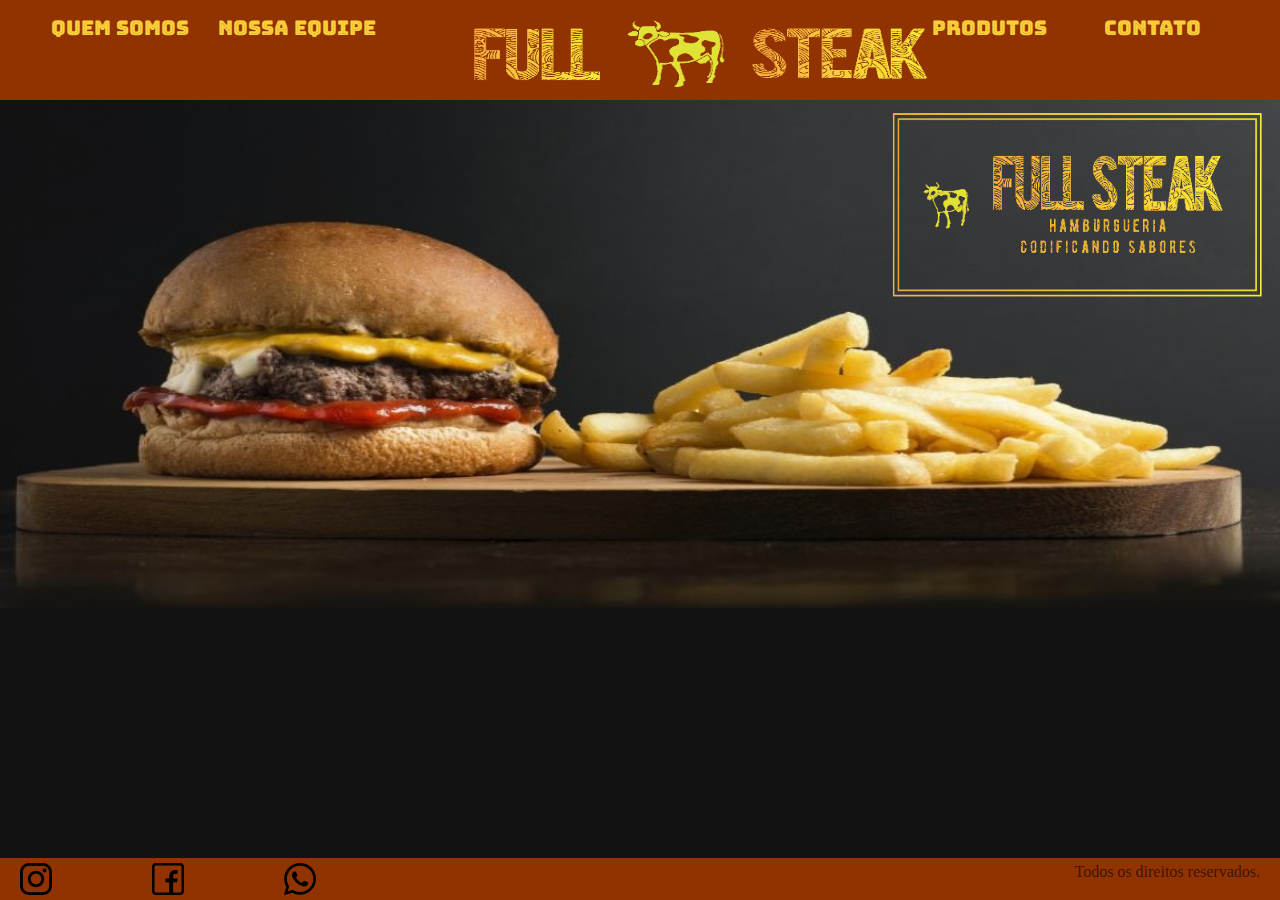
<file: index.html>
<!DOCTYPE html>
<html lang="pt-BR">
  <head>
    <meta charset="UTF-8" />
    <meta http-equiv="X-UA-Compatible" content="IE=edge" />
    <meta name="viewport" content="width=device-width, initial-scale=1.0" />
    <link
      rel="shortcut icon"
      href="./css/imagens/favicon.ico"
      width="32"
      height="32"
      type="image/x-icon"
    />
    <link rel="preconnect" href="https://fonts.googleapis.com" />
    <link rel="preconnect" href="https://fonts.gstatic.com" crossorigin />
    <link
      href="https://fonts.googleapis.com/css2?family=Bungee+Inline&display=swap"
      rel="stylesheet"
    />
    <link rel="stylesheet" href="./css/style.css" />
    <title>FullSteak</title>
  </head>

  <!-- Essa vai ser a página home, página de apresentação da empresa -->

  <body class="inicio">
    <!-- Cabeçalho composto com o logo da empresa e os links que chamam as paginas de quem somos, nossa equipe, produtos e contato. -->
    <header>
      <nav>
        <a id="botoesHeader" href="quemsomos.html">Quem somos</a>
        <a id="botoesHeader" href="equipe.html">Nossa equipe</a>
      </nav>
      <nav>
        <a href="index.html">
          <img
            class="imagemHeader"
            src="./css/imagens/fotocabeça.png"
            alt="fotoLogo"
          />
        </a>
      </nav>

      <nav>
        <a id="botoesHeader" href="produtos.html">Produtos</a>
        <a id="botoesHeader" href="contato.html">Contato</a>
      </nav>
    </header>

    <!-- /na main esta página tem apenas uma foto do logo da empresa. -->
    <main class="mainIndex">
      <h1 class="nomeInvisivel">FullSteak</h1>
      <img class="imagemMain" src="./css/imagens/imgmain.png" alt="FullSteak" />
    </main>

    <!-- Rodape com imagens de paginas de redes sociais -->
    <footer class="rodapeIndex">
      <div class="blocoFooter">
        <img
          class="imagemFooter"
          src="./css/imagens/logotipo-do-instagram.png"
          alt="logoInstagram"
        />
        <img
          class="imagemFooter"
          src="./css/imagens/facebook.png"
          alt="logoFace"
        />
        <img
          class="imagemFooter"
          src="./css/imagens/whatsapp.png"
          alt="logoWhats"
        />
      </div>
      <p>Todos os direitos reservados.</p>
    </footer>
  </body>
</html>
</file>
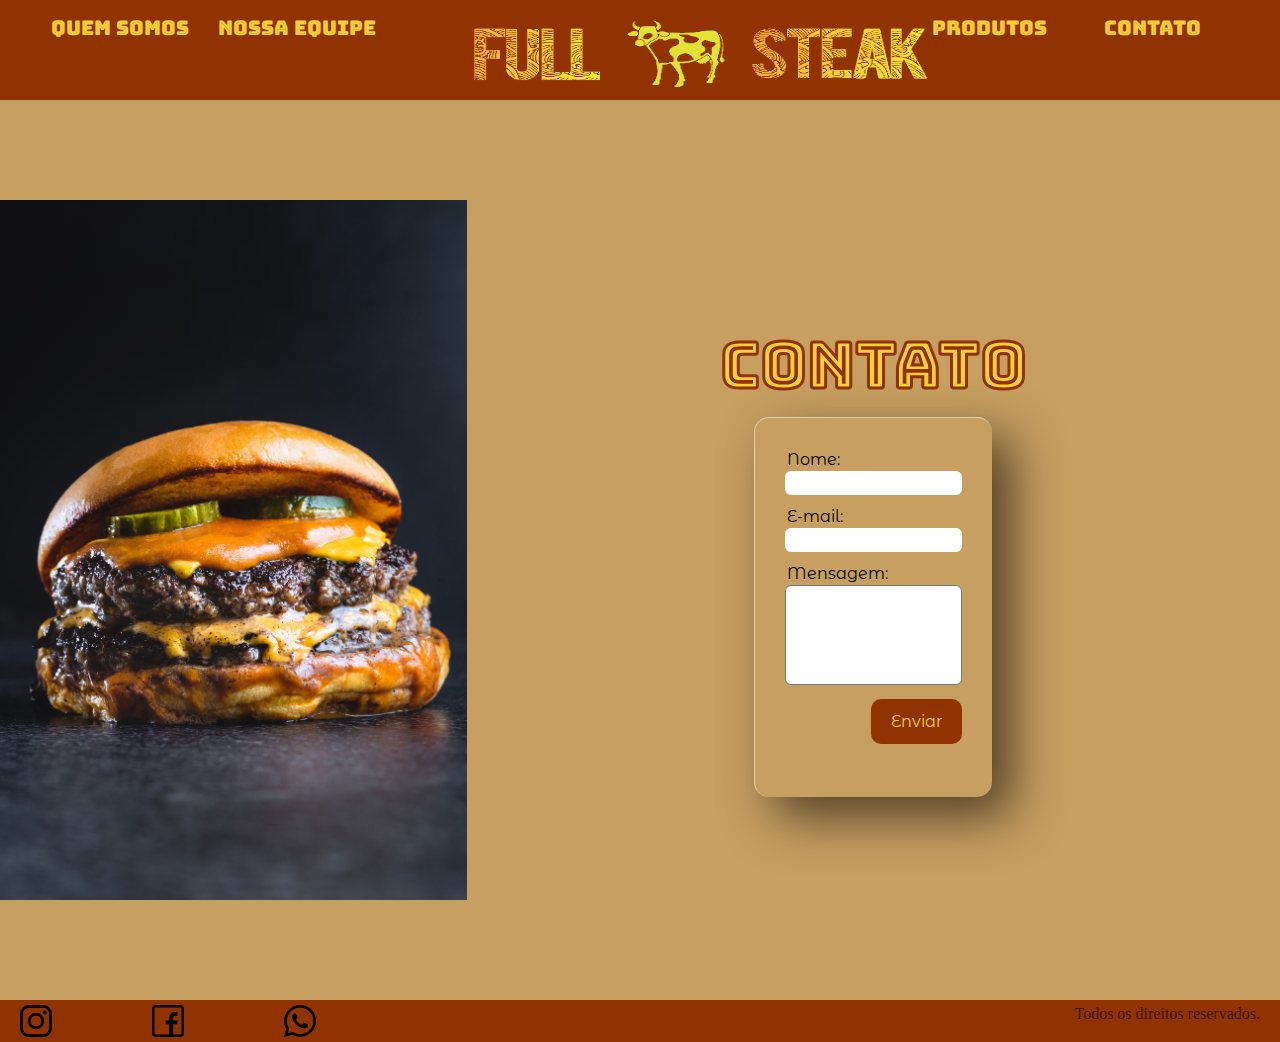
<file: contato.html>
<!DOCTYPE html>
<html lang="pt-BR">
  <head>
    <meta charset="UTF-8" />
    <meta http-equiv="X-UA-Compatible" content="IE=edge" />
    <meta name="viewport" content="width=device-width, initial-scale=1.0" />
    <link
      rel="shortcut icon"
      href="./css/imagens/favicon.ico"
      width="32"
      height="32"
      type="image/x-icon"
    />
    <link rel="preconnect" href="https://fonts.googleapis.com" />
    <link rel="preconnect" href="https://fonts.gstatic.com" crossorigin />
    <link
      href="https://fonts.googleapis.com/css2?family=Bungee+Inline&family=Montserrat+Alternates&display=swap"
      rel="stylesheet"
    />
    <link rel="stylesheet" href="./css/contato.css" />
    <link rel="stylesheet" href="./css/style.css" />
    <title>Contato</title>
  </head>

<head>
  <meta charset="UTF-8" />
  <meta http-equiv="X-UA-Compatible" content="IE=edge" />
  <meta name="viewport" content="width=device-width, initial-scale=1.0" />
  <link rel="shortcut icon" href="./css/imagens/favicon.ico" width="32" height="32" type="image/x-icon" />
  <link rel="preconnect" href="https://fonts.googleapis.com" />
  <link rel="preconnect" href="https://fonts.gstatic.com" crossorigin />
  <link href="https://fonts.googleapis.com/css2?family=Bungee+Inline&family=Montserrat+Alternates&display=swap"
    rel="stylesheet" />
  <link rel="stylesheet" href="./css/contato.css" />
  <link rel="stylesheet" href="./css/style.css" />
  <title>Contato</title>
</head>

<!-- Aqui é a parte do body -->
<body> 
  <header> 
    <!-- Aqui encontra-se o cabeçalho da nossa página -->
    <nav>
      <a id="botoesHeader" href="quemsomos.html">Quem somos</a>
      <a id="botoesHeader" href="equipe.html">Nossa equipe</a>
    </nav>
    <nav>
      <a href="index.html">
        <img id="botaoImagemHeader" class="imagemHeader" src="./css/imagens/fotocabeça.png" alt="" />
      </a>
    </nav>
    <nav>
      <a id="botoesHeader" href="produtos.html">Produtos</a>
      <a id="botoesHeader" href="contato.html">Contato</a>
    </nav>
  </header>
  <main>
    <!--Conteúdo da pagina contato.  -->
    <section class="contato">
      <img class="imgHamburgue" src="./css/imagens/photo-1607013251379-e6eecfffe234.avif" alt="hamburguer" />
      <div class="formulario">
        <!-- Aqui encontra-se todo o conteúdo da parte do formulário -->
        <h2>CONTATO</h2>
        <form class="formaCaixa"  method="-">
          <fieldset>
            <label for="nome">Nome:</label>
            <input class="textename" type="text" id="name" />
          </fieldset>
          <fieldset>
            <label for="mail">E-mail:</label>
            <input class="texteEmail" type="email" id="mail">
          </fieldset>
          <fieldset>
            <label for="msg">Mensagem:</label>
            <textarea class="mensagem" id="msg"></textarea>
          </fieldset>
          <!-- Aqui encontra-se o botão de envio de formulário -->
          <div class="botãoEsquerdo">
            <button class="botão" onclick="confirmeEmail()">Enviar</button>
          </div>
        </form>
      </div>
    </section>
  </main>
  <!-- Rodape com imagens de paginas de redes sociais -->
  <footer>
    <div class="blocoFooter">
    <img class="imagemFooter" src="./css/imagens/logotipo-do-instagram.png" alt="logoInstagram" />
    <img class="imagemFooter" src="./css/imagens/facebook.png" alt="logoFace" />
    <img class="imagemFooter" src="./css/imagens/whatsapp.png" alt="logoWhats" />
    </div>
    <p>Todos os direitos reservados.</p>
  </footer>
  <script src="./js/contato.js"></script>
</body>

</html>
</file>
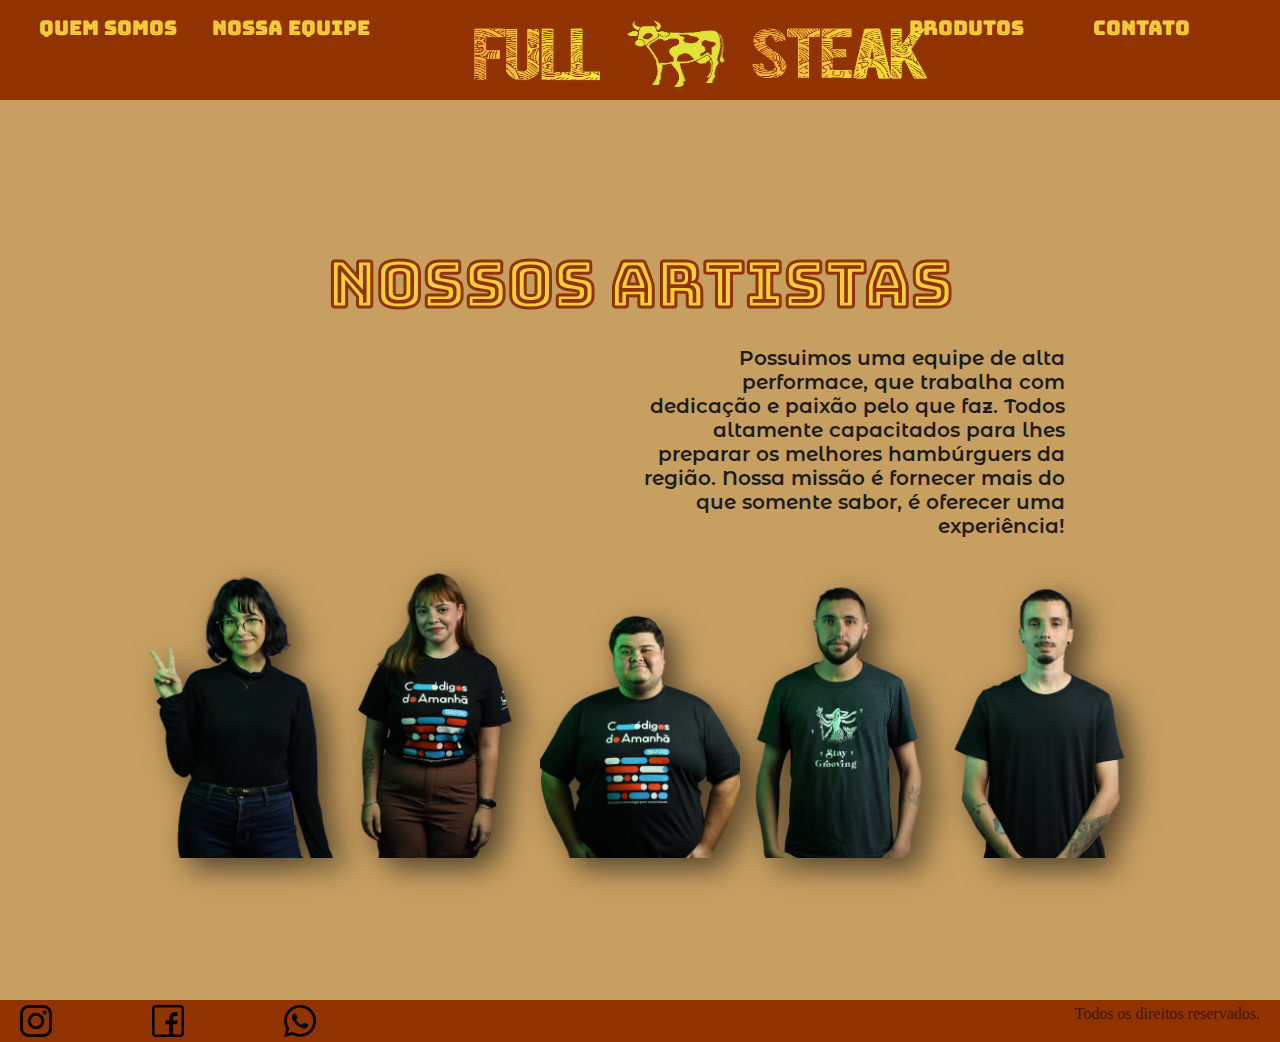
<file: equipe.html>
<!DOCTYPE html>
<html lang="pt-BR">
  <head>
    <meta charset="UTF-8" />
    <meta http-equiv="X-UA-Compatible" content="IE=edge" />
    <meta name="viewport" content="width=device-width, initial-scale=1.0" />
    <link
      rel="shortcut icon"
      href="./css/imagens/favicon.ico"
      width="32"
      height="32"
      type="image/x-icon"
    />
    <link rel="preconnect" href="https://fonts.googleapis.com" />
    <link rel="preconnect" href="https://fonts.gstatic.com" crossorigin />
    <link
      href="https://fonts.googleapis.com/css2?family=Bungee+Inline&display=swap"
      rel="stylesheet"
    />
    <link rel="stylesheet" href="./css/style.css" />
    <link rel="stylesheet" href="./css/equipe.css" />
    <title>Equipe</title>
  </head>

  <!-- Essa vai ser a página nossa equipe, página de apresentação da empresa -->

  <body>
    <!-- Cabeçalho composto com o logo da empresa e os links que chamam as paginas de quem somos, nossa equipe, produtos e contato. -->
    <header>
      <nav>
        <a id="botoesHeader" href="quemsomos.html">Quem somos</a><br />
        <a id="botoesHeader" href="equipe.html">Nossa equipe</a><br />
      </nav>
      <nav>
        <a href="index.html">
          <img
            id="botaoImagemHeader"
            class="imagemHeader"
            src="./css/imagens/fotocabeça.png"
            alt=""
          />
        </a>
      </nav>
      <nav>
        <a id="botoesHeader" href="produtos.html">Produtos</a><br />
        <a id="botoesHeader" href="contato.html">Contato</a><br />
      </nav>
    </header>

    <!-- /na main desta página será uma breve apresentação da equipe -->
    <main>
      <!-- h2 para titulo da página -->
      <h2 class="title">NOSSOS ARTISTAS</h2>
      <!-- paragrafo com uma frase de efeito e missão da empresa -->
      <p class="paragraph">
        Possuimos uma equipe de alta performace, que trabalha com dedicação e
        paixão pelo que faz. Todos altamente capacitados para lhes preparar os
        melhores hambúrguers da região. Nossa missão é fornecer mais do que
        somente sabor, é oferecer uma experiência!
      </p>
      <!-- fotos dos participantes da equipe -->
      <div class="images">
        <img class="width" src="./css/imagens/day.png" alt="foto da Day" />
        <img class="width" src="./css/imagens/ju.png" alt="foto da Ju" />
        <img
          class="width"
          src="./css/imagens/maycon.png"
          alt="foto do maycon"
        />
        <img
          class="width"
          src="./css/imagens/wallace.png"
          alt="foto do Wallace"
        />
        <img class="width" src="./css/imagens/yohan.png" alt="foto do Yohan" />
      </div>
    </main>

    <!-- Rodape com imagens de paginas de redes sociais -->
    <footer>
      <div class="blocoFooter">
        <img
          class="imagemFooter"
          src="./css/imagens/logotipo-do-instagram.png"
          alt="logoInstagram"
        />
        <img
          class="imagemFooter"
          src="./css/imagens/facebook.png"
          alt="logoFace"
        />
        <img
          class="imagemFooter"
          src="./css/imagens/whatsapp.png"
          alt="logoWhats"
        />
      </div>
      <p>Todos os direitos reservados.</p>
    </footer>
  </body>
</html>
</file>
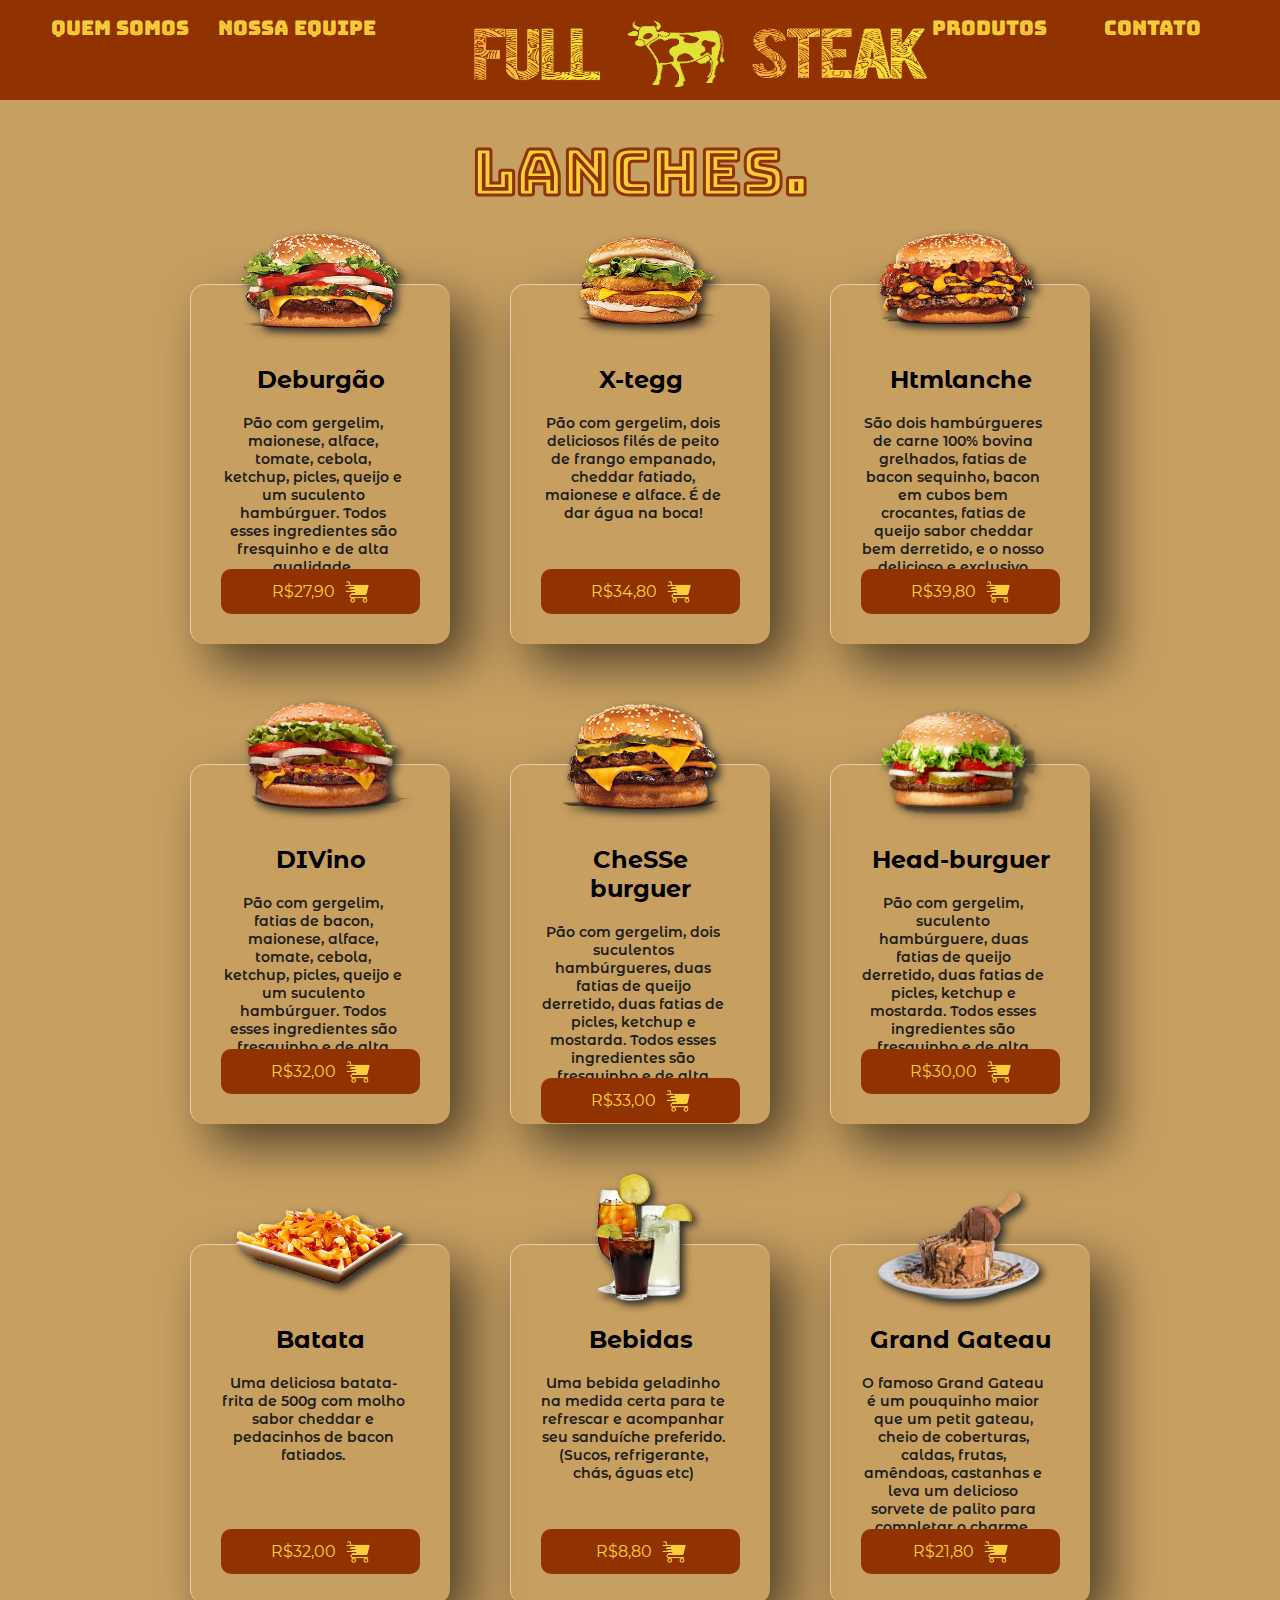
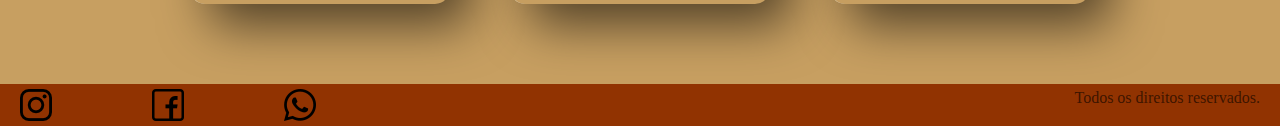
<file: produtos.html>
<!DOCTYPE html>
<html lang="pt-BR">
  <head>
    <meta charset="UTF-8" />
    <meta http-equiv="X-UA-Compatible" content="IE=edge" />
    <meta name="viewport" content="width=device-width, initial-scale=1.0" />
    <link
      rel="shortcut icon"
      href="./css/imagens/favicon.ico"
      width="32"
      height="32"
      type="image/x-icon"
    />
    <link rel="preconnect" href="https://fonts.googleapis.com" />
    <link rel="preconnect" href="https://fonts.gstatic.com" crossorigin />
    <link
      href="https://fonts.googleapis.com/css2?family=Bungee+Inline&family=Montserrat+Alternates&display=swap"
      rel="stylesheet"
    />
    <link rel="stylesheet" href="./css/produtos.css" />
    <link rel="stylesheet" href="./css/style.css" />
    <title>Produtos</title>
  </head>

  <body>
    <!-- Cabeçalho composto com o logo da empresa e os links que chamam as paginas de quem somos, nossa equipe, produtos e contato. -->
    <header>
      <nav>
        <a id="botoesHeader" href="quemsomos.html">Quem somos</a>
        <a id="botoesHeader" href="equipe.html">Nossa equipe</a>
      </nav>
      <nav>
        <a href="index.html">
          <img
            id="botaoImagemHeader"
            class="imagemHeader"
            src="./css/imagens/fotocabeça.png"
            alt=""
          />
        </a>
      </nav>
      <nav>
        <a id="botoesHeader" href="produtos.html">Produtos</a>
        <a id="botoesHeader" href="contato.html">Contato</a>
      </nav>
    </header>
    <main>
      <!-- section com conteudo principal da pagina -->
      <section class="produto" id="produto">
        <!-- titulo da pagina -->
        <h2>Lanches.</h2>
        <!-- lista de cards com o cardapio -->
        <ul class="container-cardapio">
          <li class="card-lanche">
            <!--imagem do card  -->
            <div class="imgBx">
              <img
                src="./css/imagens/hambuguer-1.png"
                alt="Imagem de um x-burguer com salada"
                width="250"
                height="150"
              />
            </div>
            <!-- conteudo do card temos o titulo e uma descrição -->
            <div class="conteudo-descricao">
              <h3 class="tituloCard">Deburgão</h3>
              <p>
                Pão com gergelim, maionese, alface, tomate, cebola, ketchup,
                picles, queijo e um suculento hambúrguer. Todos esses
                ingredientes são fresquinho e de alta qualidade.
              </p>
              <!-- button que chama a função de adicionar carrinho -->
              <button onclick="adicionarCarrinho()">
                <span>R$27,90</span>
                <!-- imagem do carrinho de compras -->
                <img
                  src="./css/imagens/carrinho-de-compras.png"
                  alt="icone em forma de carrinho de compras"
                  width="24"
                  height="24"
                />
              </button>
            </div>
          </li>
          <li class="card-lanche">
            <div class="imgBx">
              <img
                src="./css/imagens/frango.png"
                alt="Imagem de um lanche de frango empanado"
                width="260"
                height="120"
              />
            </div>
            <div class="conteudo-descricao">
              <h3 class="tituloCard">X-tegg</h3>
              <p>
                Pão com gergelim, dois deliciosos filés de peito de frango
                empanado, cheddar fatiado, maionese e alface. É de dar água na
                boca!
              </p>
              <button onclick="adicionarCarrinho()">
                <span>R$34,80</span>
                <img
                  src="./css/imagens/carrinho-de-compras.png"
                  alt="icone em forma de carrinho de compras"
                  width="24"
                  height="24"
                />
              </button>
            </div>
          </li>
          <li class="card-lanche">
            <div class="imgBx">
              <img
                src="./css/imagens/x-bacon-1.png"
                alt="Imagem de um x-bacon com dois hambuguer"
                width="220"
                height="210"
              />
            </div>
            <div class="conteudo-descricao">
              <h3 class="tituloCard">Htmlanche</h3>
              <p>
                São dois hambúrgueres de carne 100% bovina grelhados, fatias de
                bacon sequinho, bacon em cubos bem crocantes, fatias de queijo
                sabor cheddar bem derretido, e o nosso delicioso e exclusivo
                molho.
              </p>
              <button onclick="adicionarCarrinho()">
                <span>R$39,80</span>
                <img
                  src="./css/imagens/carrinho-de-compras.png"
                  alt="icone em forma de carrinho de compras"
                  width="24"
                  height="24"
                />
              </button>
            </div>
          </li>
          <li class="card-lanche">
            <div class="imgBx">
              <img
                src="./css/imagens/x-bacon.png"
                alt="Imagem de um x-burguer"
                width="250"
                height="250"
              />
            </div>
            <div class="conteudo-descricao">
              <h3 class="tituloCard">DIVino</h3>
              <p>
                Pão com gergelim, fatias de bacon, maionese, alface, tomate,
                cebola, ketchup, picles, queijo e um suculento hambúrguer. Todos
                esses ingredientes são fresquinho e de alta qualidade.
              </p>
              <button onclick="adicionarCarrinho()">
                <span>R$32,00</span>
                <img
                  src="./css/imagens/carrinho-de-compras.png"
                  alt="icone em forma de carrinho de compras"
                  width="24"
                  height="24"
                />
              </button>
            </div>
          </li>
          <li class="card-lanche">
            <div class="imgBx">
              <img
                src="./css/imagens/normal.png"
                alt="Imagem de um x-burguer com queijo derretido"
                width="250"
                height="250"
              />
            </div>
            <div class="conteudo-descricao">
              <h3 class="tituloCard">CheSSe burguer</h3>
              <p>
                Pão com gergelim, dois suculentos hambúrgueres, duas fatias de
                queijo derretido, duas fatias de picles, ketchup e mostarda.
                Todos esses ingredientes são fresquinho e de alta qualidade.
              </p>
              <button onclick="adicionarCarrinho()">
                <span>R$33,00</span>
                <img
                  src="./css/imagens/carrinho-de-compras.png"
                  alt="icone em forma de carrinho de compras"
                  width="24"
                  height="24"
                />
              </button>
            </div>
          </li>
          <li class="card-lanche">
            <div class="imgBx">
              <img
                src="./css/imagens/x-burgue.svg"
                alt="Imagem de um x-burguer"
                width="260"
                height="120"
              />
            </div>
            <div class="conteudo-descricao">
              <h3 class="tituloCard">Head-burguer</h3>
              <p>
                Pão com gergelim, suculento hambúrguere, duas fatias de queijo
                derretido, duas fatias de picles, ketchup e mostarda. Todos
                esses ingredientes são fresquinho e de alta qualidade.
              </p>
              <button onclick="adicionarCarrinho()">
                <span>R$30,00</span>
                <img
                  src="./css/imagens/carrinho-de-compras.png"
                  alt="icone em forma de carrinho de compras"
                  width="24"
                  height="24"
                />
              </button>
            </div>
          </li>
          <li class="card-lanche">
            <div class="imgBx">
              <img
                src="./css/imagens/batata-frita.png"
                alt="Imagem de um prato com batatas fritas com queijo e bacon"
                width="180"
                height="130"
              />
            </div>
            <div class="conteudo-descricao">
              <h3 class="tituloCard">Batata</h3>
              <p>
                Uma deliciosa batata-frita de 500g com molho sabor cheddar e
                pedacinhos de bacon fatiados.
              </p>
              <button onclick="adicionarCarrinho()">
                <span>R$32,00</span>
                <img
                  src="./css/imagens/carrinho-de-compras.png"
                  alt="icone em forma de carrinho de compras"
                  width="24"
                  height="24"
                />
              </button>
            </div>
          </li>
          <li class="card-lanche">
            <div class="imgBx">
              <img
                src="./css/imagens/refri-dentro.png"
                alt="Imagem com três copos um com água, um com refrigerante e outro com chá"
                width="120"
                height="150"
              />
            </div>
            <div class="conteudo-descricao">
              <h3 class="tituloCard">Bebidas</h3>
              <p>
                Uma bebida geladinho na medida certa para te refrescar e
                acompanhar seu sanduíche preferido. (Sucos, refrigerante, chás,
                águas etc)
              </p>
              <button onclick="adicionarCarrinho()">
                <span>R$8,80</span>
                <img
                  src="./css/imagens/carrinho-de-compras.png"
                  alt="icone em forma de carrinho de compras"
                  width="24"
                  height="24"
                />
              </button>
            </div>
          </li>
          <li class="card-lanche">
            <div class="imgBx sorvete">
              <img
                src="./css/imagens/sorvete_resized.png"
                alt="Imagem de um petit gateau de chocolade com sorvete"
                width="180"
                height="120"
              />
            </div>
            <div class="conteudo-descricao">
              <h3 class="tituloCard">Grand Gateau</h3>
              <p>
                O famoso Grand Gateau é um pouquinho maior que um petit gateau,
                cheio de coberturas, caldas, frutas, amêndoas, castanhas e leva
                um delicioso sorvete de palito para completar o charme.
              </p>
              <button onclick="adicionarCarrinho()">
                <span>R$21,80</span>
                <img
                  src="./css/imagens/carrinho-de-compras.png"
                  alt="icone em forma de carrinho de compras"
                  width="24"
                  height="24"
                />
              </button>
            </div>
          </li>
        </ul>
      </section>
    </main>
    <!-- Rodape com imagens de paginas de redes sociais -->
    <footer >
      <div class="blocoFooter">
        <img
          class="imagemFooter"
          src="./css/imagens/logotipo-do-instagram.png"
          alt="logoInstagram"
        />
        <img
          class="imagemFooter"
          src="./css/imagens/facebook.png"
          alt="logoFace"
        />
        <img
          class="imagemFooter"
          src="./css/imagens/whatsapp.png"
          alt="logoWhats"
        />
      </div>
      <p>Todos os direitos reservados.</p>
    </footer>
    <script src="./js/produtos.js"></script>
  </body>
</html>
</file>
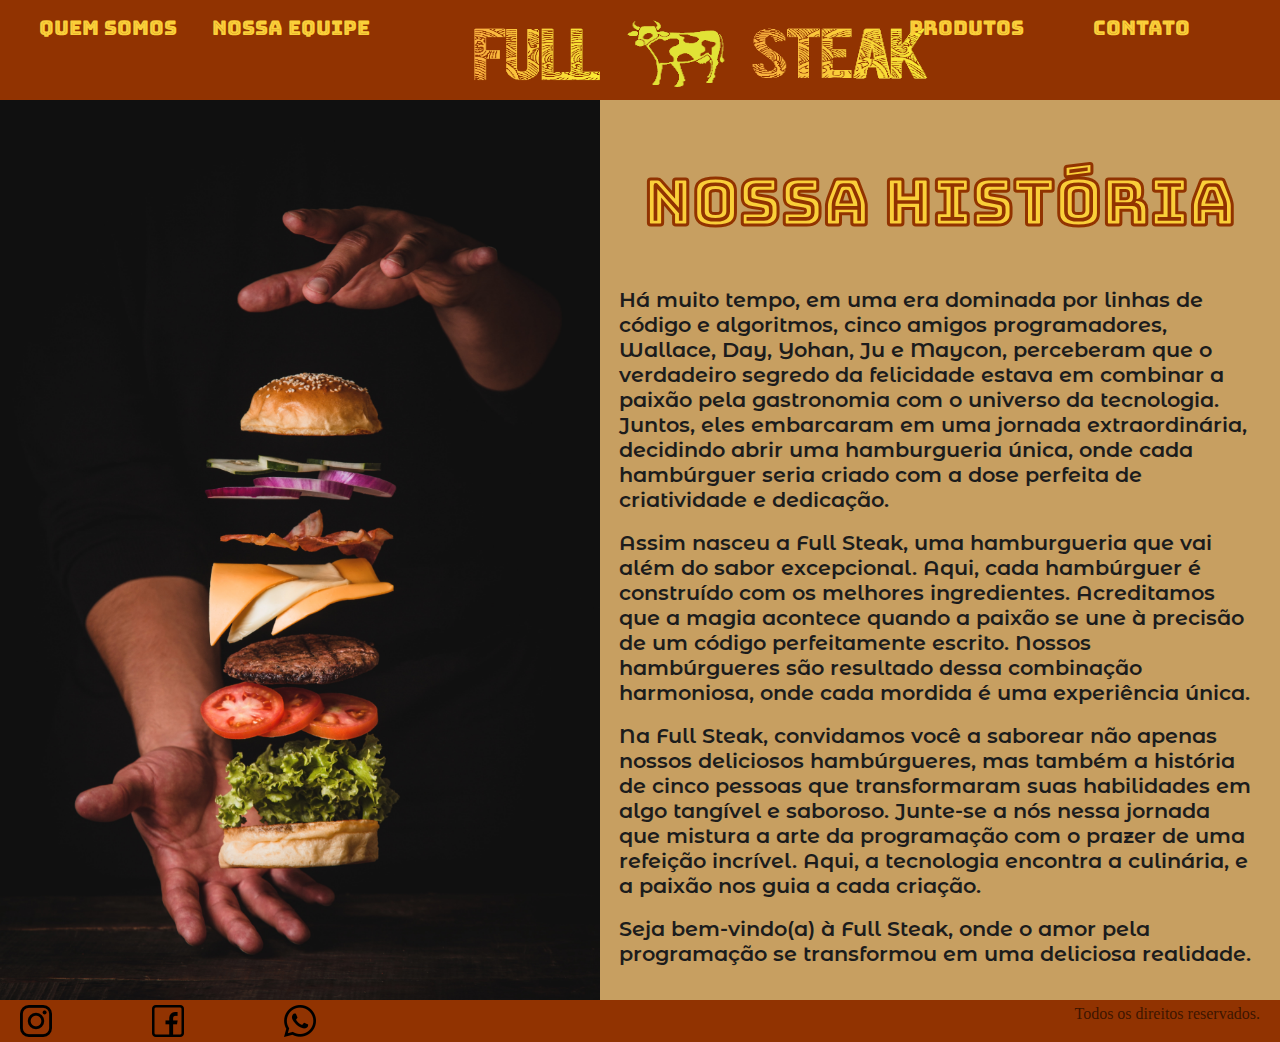
<file: quemsomos.html>
<!DOCTYPE html>
<html lang="pt-BR">

<head>
  <meta charset="UTF-8" />
  <meta http-equiv="X-UA-Compatible" content="IE=edge" />
  <meta name="viewport" content="width=device-width, initial-scale=1.0" />
  <link rel="shortcut icon" href="./css/imagens/favicon.ico" width="32" height="32" type="image/x-icon" />
  <link rel="preconnect" href="https://fonts.googleapis.com" />
  <link rel="preconnect" href="https://fonts.gstatic.com" crossorigin />
  <link href="https://fonts.googleapis.com/css2?family=Bungee+Inline&display=swap" rel="stylesheet" />
  <link rel="stylesheet" href="./css/style.css" />
  <link rel="stylesheet" href="./css/quemsomos.css" />
  <title>Quem somos</title>
</head>
<!-- página direcionada para contar a trajetória da empresa -->

<body>
  <header>
    <!-- Cabeçalho composto com o logo da empresa e os links que chamam as paginas de quem somos, nossa equipe, produtos e contato. -->
    <nav>
      <a id="botoesHeader" href="quemsomos.html">Quem somos</a><br />
      <a id="botoesHeader" href="equipe.html">Nossa equipe</a><br />
    </nav>
    <nav>
      <a href="index.html">
        <img id="botaoImagemHeader" class="imagemHeader" src="./css/imagens/fotocabeça.png" alt="" />
      </a>
    </nav>
    <nav>
      <a id="botoesHeader" href="produtos.html">Produtos</a><br />
      <a id="botoesHeader" href="contato.html">Contato</a><br />
    </nav>
  </header>

  <main>
    <!-- inserida imagem de fundo -->
    <section class="conteudoprincipal">
      <img class="imagemdefundo" src="./css/imagens/fundohistoria.jpg" alt="imagem construção de hamburguer" />
      <!-- criada uma div para agrupar todo o conteúdo de texto -->
      <div class="textocompleto">
        <!-- criação do titulo e da divisão de cada parágrafo para facilitar a leitura -->
        <h2 class="tituloprincipal">NOSSA HISTÓRIA</h2>
        <p class="paragrafo">
          Há muito tempo, em uma era dominada por linhas de código e
          algoritmos, cinco amigos programadores, Wallace, Day, Yohan, Ju e
          Maycon, perceberam que o verdadeiro segredo da felicidade estava em
          combinar a paixão pela gastronomia com o universo da tecnologia.
          Juntos, eles embarcaram em uma jornada extraordinária, decidindo
          abrir uma hamburgueria única, onde cada hambúrguer seria criado com
          a dose perfeita de criatividade e dedicação.
        </p>
        <p class="paragrafo">
          Assim nasceu a Full Steak, uma hamburgueria que vai além do sabor
          excepcional. Aqui, cada hambúrguer é construído com os melhores
          ingredientes. Acreditamos que a magia acontece quando a paixão se
          une à precisão de um código perfeitamente escrito. Nossos
          hambúrgueres são resultado dessa combinação harmoniosa, onde cada
          mordida é uma experiência única.
        </p>
        <p class="paragrafo">
          Na Full Steak, convidamos você a saborear não apenas nossos
          deliciosos hambúrgueres, mas também a história de cinco pessoas que
          transformaram suas habilidades em algo tangível e saboroso. Junte-se
          a nós nessa jornada que mistura a arte da programação com o prazer
          de uma refeição incrível. Aqui, a tecnologia encontra a culinária, e
          a paixão nos guia a cada criação.
        </p>
        <p class="paragrafo">
          Seja bem-vindo(a) à Full Steak, onde o amor pela programação se
          transformou em uma deliciosa realidade.
        </p>
      </div>
    </section>
  </main>
  <!-- Rodape com imagens de paginas de redes sociais -->
  <footer>
    <div class="blocoFooter">
    <img class="imagemFooter" src="./css/imagens/logotipo-do-instagram.png" alt="logoInstagram">
    <img class="imagemFooter" src="./css/imagens/facebook.png" alt="logoFace">
    <img class="imagemFooter" src="./css/imagens/whatsapp.png" alt="logoWhats">
    </div>
    <p>Todos os direitos reservados.</p>

  </footer>
</body>

</html>
</file>
<file: css/contato.css>
fieldset{ 
    border: none;
}
/* tirar bordas do fieldset */

.contato{
    background: #C79F61; 
    display: flex;
    justify-content: center;
    align-items: center;
    min-height: 100vh;
}
/* Cor de fundo e disposição dos Itens */


.imgHamburgue{
    display: flex;
    height:700px;
}
/* Alteramos a altura e inserimos o flex */


h2{
    font-size: 4rem;
    font-family: 'Bungee Inline', cursive;
    color: #facf39;
    margin-top: 20px;
    -webkit-text-stroke: 1px #913301;
}
/* Estilização do H2, tamanho e fonte. */



.formulario{
    display: flex;
    flex-direction: column;
    justify-content:center;
    gap: 10px;
    height: 600px;
    width: 1400px;
    align-items: center;

}
/* tamanhos e alinhamentos do formulário */


label{
    font-family: 'Montserrat Alternates', sans-serif;
    display: block;
    padding: 2px;
}
/* Mudança de fontes display e padding. */


.formaCaixa{
    display: flex;
    gap: 10px;
    flex-direction: column;
    height: 380px;
    padding: 30px;
    border-radius: 20px;
    box-shadow: 20px 20px 50px rgba(0,0,0, 0.6);
    border-radius: 15px;
    background: rgba(255, 255, 255, 0);
    border-top: 1px solid rgba(255,255,255, 0.5);
    border-left: 1px solid rgba(255,255,255, 0.5);
    

}
/* Estilização de cores, sombras e bordas. */


.mensagem{
    height: 100px;
    border-radius: 6px; 
    resize: none;
}
/* alteração de borda e altura */

.textename, .texteEmail{
    border-radius: 6px;
    border: none;
    height: 24px;
}
/* Alteração de borda  */


.botãoEsquerdo{
    display: flex;
    justify-content: end;
    border-radius: 6px;
    
}
/* Alteração de borda e alinhamento do botão. */


.botão {
    position: relative;
    display: flex;
    gap: 10px;
    justify-content: center;
    align-items: center;
    height: 45px;
    padding: 8px 20px;
    background: #913301;
    border: none;
    border-radius: 10px;
    font-family: 'Montserrat Alternates', sans-serif;
    font-size: 1rem;
    color: #facf39;
}
/* Estlização do botão e estilização de cores. */

.botão:hover {
    color: #fff;
    background: rgba(255, 255, 255, 0);
    border: 2px solid #fff;
}
/* Adicionado hover e estilização de cores. */
</file>
<file: css/equipe.css>
@import url('https://fonts.googleapis.com/css2?family=Bungee+Inline&family=Montserrat+Alternates&display=swap');
/* importação de fonte */

body {
    background-color: #C79F61;
    height: 100vh;
}
/* cor de fundo da página */

.title {
    display: flex;
    justify-content: center;
    align-items: center;
    font-size: 4rem;
    font-family: 'Bungee Inline', cursive;
    color: #facf39;
    margin: 20px;
    -webkit-text-stroke: 1px #913301;
}
/* estilização do titulo, modificação do tamanho, cor e fonte */

main{
    display: flex;
    flex-direction: column;
    justify-content: center;
    align-items: center;
    min-height: 100vh;
}
/* disposoção dos objetos na página */

.paragraph {
    font-family: 'Montserrat Alternates', sans-serif;
    color: #1C1C1C;
    font-weight: 600;
    margin-right: 200px;
    padding-bottom: 20px;
    width: 450px;
    display: flex;
    text-align: end;
    font-size: 20px;
    align-self: self-end;
}
/* estilização do páragrafo, fonte, cor, tamanho e disposição */

.images {
    display: flex;
    justify-content: center;
}
/* centralização das fotos*/

.width {
    filter: drop-shadow(11px 10px 15px #00000099);
    width: 200px;
    margin-bottom: 20px;
}
/* tamanho das imagens + margem no final e sombra de fundo */
</file>
<file: css/produtos.css>
/* estilização da section com a class produto */
.produto{
  background: #C79F61;
  padding: 10px;
  margin: 0 auto;
  display: flex;
  justify-content: center;
  flex-direction: column;
  flex-wrap: wrap;
  align-items: center;
  min-height: 100vh;
}

/* estilização do titulo da section */
.produto h2 {
  font-size: 4rem;
  font-family: 'Bungee Inline', cursive;
  color: #facf39;
  margin-top: 20px;
  -webkit-text-stroke: 1px #913301;
}

/* estilização da ul com class container que envolve todo o cardapio */
.container-cardapio {
  position: relative;
  max-width: 1100px;
  display: flex;
  justify-content: center;
  align-items: center;
  flex-wrap: wrap;
  padding: 10px 30px;
}

/* estilização do li com a class card que são todos os cards do cardapio */
.card-lanche {
  position: relative;
  max-width: 260px;
  height: 360px;
  margin: 60px 30px;
  padding: 20px 15px;
  display: flex;
  flex-direction: column;
  box-shadow: 20px 20px 50px rgba(0,0,0, 0.6);
  border-radius: 15px;
  background: rgba(255, 255, 255, 0);
  border-top: 1px solid rgba(255,255,255, 0.5);
  border-left: 1px solid rgba(255,255,255, 0.5);
  transition: 0.3s;
}

/* psudo-classe que aumenta o tamanho dos cards */
.card-lanche:hover{
  transform: scale(1.03);
}

/* estilização da imagem que vai no card */
.card-lanche .imgBx {
  display: flex;
  justify-content: center;
  align-items: center;
  position: relative;
  width: 260px;
  height: 50px;
  left: -7%;
  top: -50px;
  filter: drop-shadow(4px 4px 4px #242424);
}

.tituloCard{
  font-family:'Montserrat Alternates', sans-serif;
  font-size: 1.5rem;
}

/* padronização do conteudo que vai dentro do card */
.card-lanche .conteudo-descricao {
  font-family: 'Montserrat Alternates', sans-serif;
  position: relative;
  padding: 10px 15px;
  text-align: center;
  display: flex;
  flex-direction: column;
  gap: 10px;
}

/* estilização especifica do paragrafo dentro do card */
.card-lanche .conteudo-descricao p {
  font-size: 14px;
  font-weight: 600;
  color: #1C1C1C;
  margin-top: 10px;
  height: 130px;
}

/* estilização do botão que vai no card */
.card-lanche .conteudo-descricao button {
  position: relative;
  display: flex;
  gap: 10px;
  justify-content: center;
  align-items: center;
  height: 45px;
  padding: 8px 20px;
  margin-top: 15px;
  background: #913301;
  border: none;
  border-radius: 10px;
  font-family: 'Montserrat Alternates', sans-serif;
  font-size: 1rem;
  color: #facf39;
}

/* psudo-classe que quando o mouse passar por cima vai mudar a estilização do botão */
.card-lanche .conteudo-descricao button:hover {
  color: #fff;
  background: rgba(255, 255, 255, 0);
  border: 2px solid #fff;
}
</file>
<file: css/style.css>
@import"./reset.css";

/* estilizaçao para ficar responsivo */
@media(max-width: 100px) {
    header {
        width: 100px;
    }
}

/* Estilização do body da página index(home) */
.inicio {
    background-repeat: no-repeat;
    background-image: url(./imagens/hambu.jpg);
    background-size: cover;
    background-color: #121212;
    background-size: 100% 190%;
}

/* Conteudos dentro do header alinhados.  */
header {

    justify-content: center;
    min-height: 100px;
    display: flex;
    justify-content: space-around;
    background-color: #913301;
}

/* Alinhamento do conteudo dos navegadores e seu tamanho.  */
nav {
    margin-bottom: 20px;
    width: 30%;
    display: flex;
    align-items: center;
    justify-content: space-evenly;

}

/* Estilização de tamanhos e cores das palavras que são os botões.  */
a {
    color: #facf39;
    text-decoration: none;
    font-size: 20px;
    font-weight: 500;
    display: flex;
    flex-direction: row;
    height: 70px;
}



.mainIndex{
    display: flex;
    flex-direction: row;
    
    
}
.nomeInvisivel{
    display: none;
}

.imagemMain{
    width: 400px;
    height:220px ;
}

/* Definição de tamanho da imagem da logo no header  */
.imagemHeader {

    width: 500px;
    height: 100px;

}

/* Quando passar com mouse por cima do logo no header, a imagem aumenta um pouco sinalizando que se clicado vai ser redirecionado para outra página.  */
#botaoImagemHeader:hover {
    transform: scale(1.1);
    transition: 0.3s;

}

/* Estlização da fonte dos botões no header  */
#botoesHeader {
    font-family: 'Bungee Inline', cursive;
    padding-top: 10px;
}

/* Quando passar com mouse por cima dos botões no header, a imagem aumenta um pouco sinalizando que se clicado vai ser redirecionado para outra página.  */
#botoesHeader:hover {
    transform: scale(1.1);
    transition: 0.3s;
}

/* Alinhamento da imagem que ficou dentro da main.  */
.mainIndex {
    display: flex;
    justify-content: flex-end;

}


/* Definição de posição e cor do rodapé. */
footer {
    display: flex;
    justify-content: space-between;
    left: 0;
    bottom: 0;
    width: 100%;
    background-color: #913301;
    padding: 5px;
    
}

.blocoFooter{
    /* background-color: aliceblue; */
    display: flex;
    justify-content: space-around;
    padding-left: 15px;
    gap: 100px;
}

/* Rodapé da pagina inicial fixada no final da tela.  */
.rodapeIndex {
    position: fixed;
    padding: 5px;
}


/* Alinhamento do texto e cor dentro do rodapé.  */
p {
    padding-right: 15px;
    color: #00000099;
}

/* Quando passar com mouse por cima dos botões das redes socias no footer, a imagem aumenta um pouco sinalizando que se clicado vai ser redirecionado para outra página.  */
.imagemFooter:hover {
    transform: scale(1.1);
    transition: 0.3s;
}
</file>
<file: css/quemsomos.css>
/* importado codigo da fonte do google fonts */
@import url('https://fonts.googleapis.com/css2?family=Bungee+Inline&family=Montserrat+Alternates:wght@300&display=swap');
/* reset css */
*{
    margin: 0;
    padding: 0;
    box-sizing: border-box;
    text-decoration: none;
}

/* definida a cor padrão do fundo da página */
body{
    background-color:  #C79F61;
}
/* inserido display flex na div de conteudo principal para alinhamento  */
.conteudoprincipal{
    display: flex;
    min-height: 100vh;

}
/* inserida imagem de fundo */
.imagemdefundo{
    height: 900px;
}
/* Estilização da div criada para unir os paragráfos do texto em um bloco e definir a centralização ao lado da página*/
.textocompleto{
    display: flex;
    flex-direction: column;
    justify-content: center;
    align-items: center;
}
/* Estilização do titulo da página com a fonte e cor definida como padrao */
.tituloprincipal{
    font-family: 'Bungee Inline', cursive;
    color: #facf39;
    font-size: 4rem;
    line-height: 7rem;
    margin: 20px;
    -webkit-text-stroke: 1px #913301;
}
/* Estilização do texto com divisão dos paragrafos para alinhar o tamanho, espessura e cor da fonte */

.paragrafo{
    font-family: 'Montserrat Alternates', sans-serif;
    color: #1C1C1C;
    font-weight: 600;
    font-size: 1.3rem;
    margin: 9px;
    padding-left: 10px;
}
</file>
